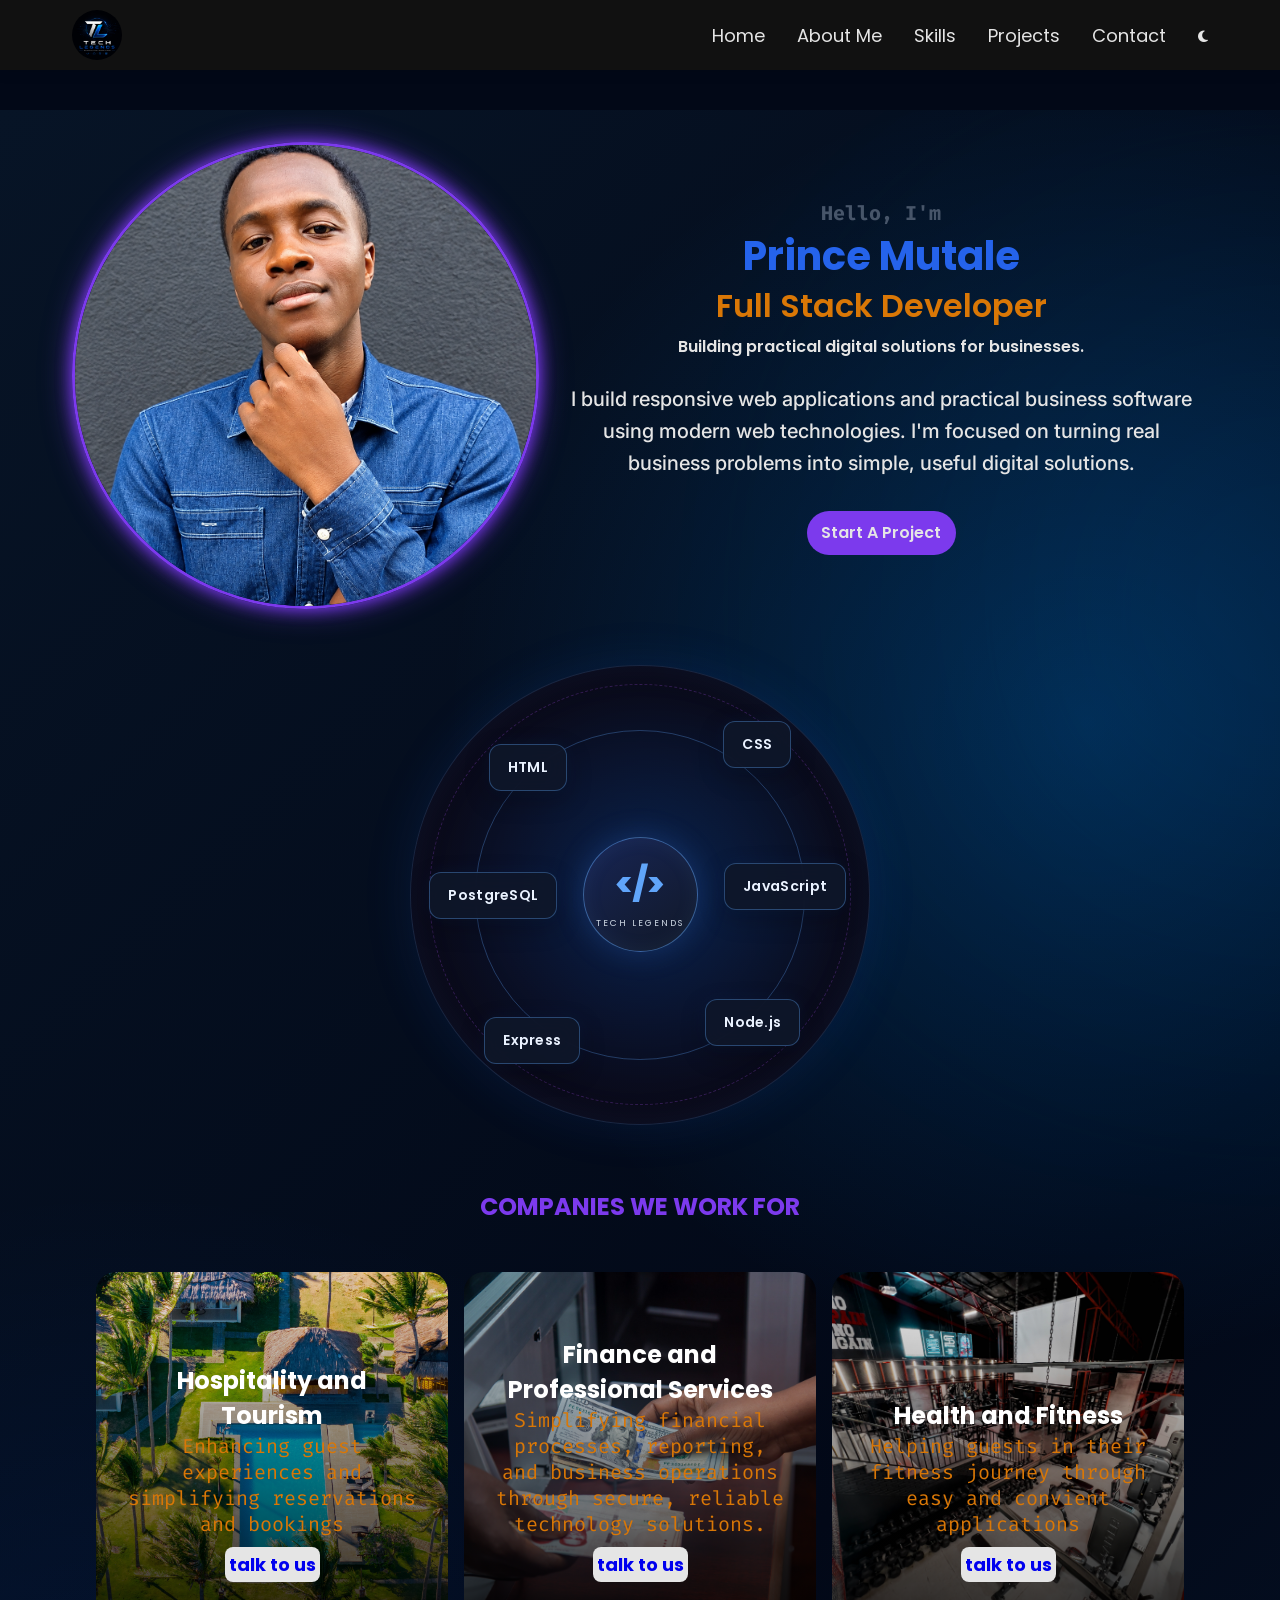
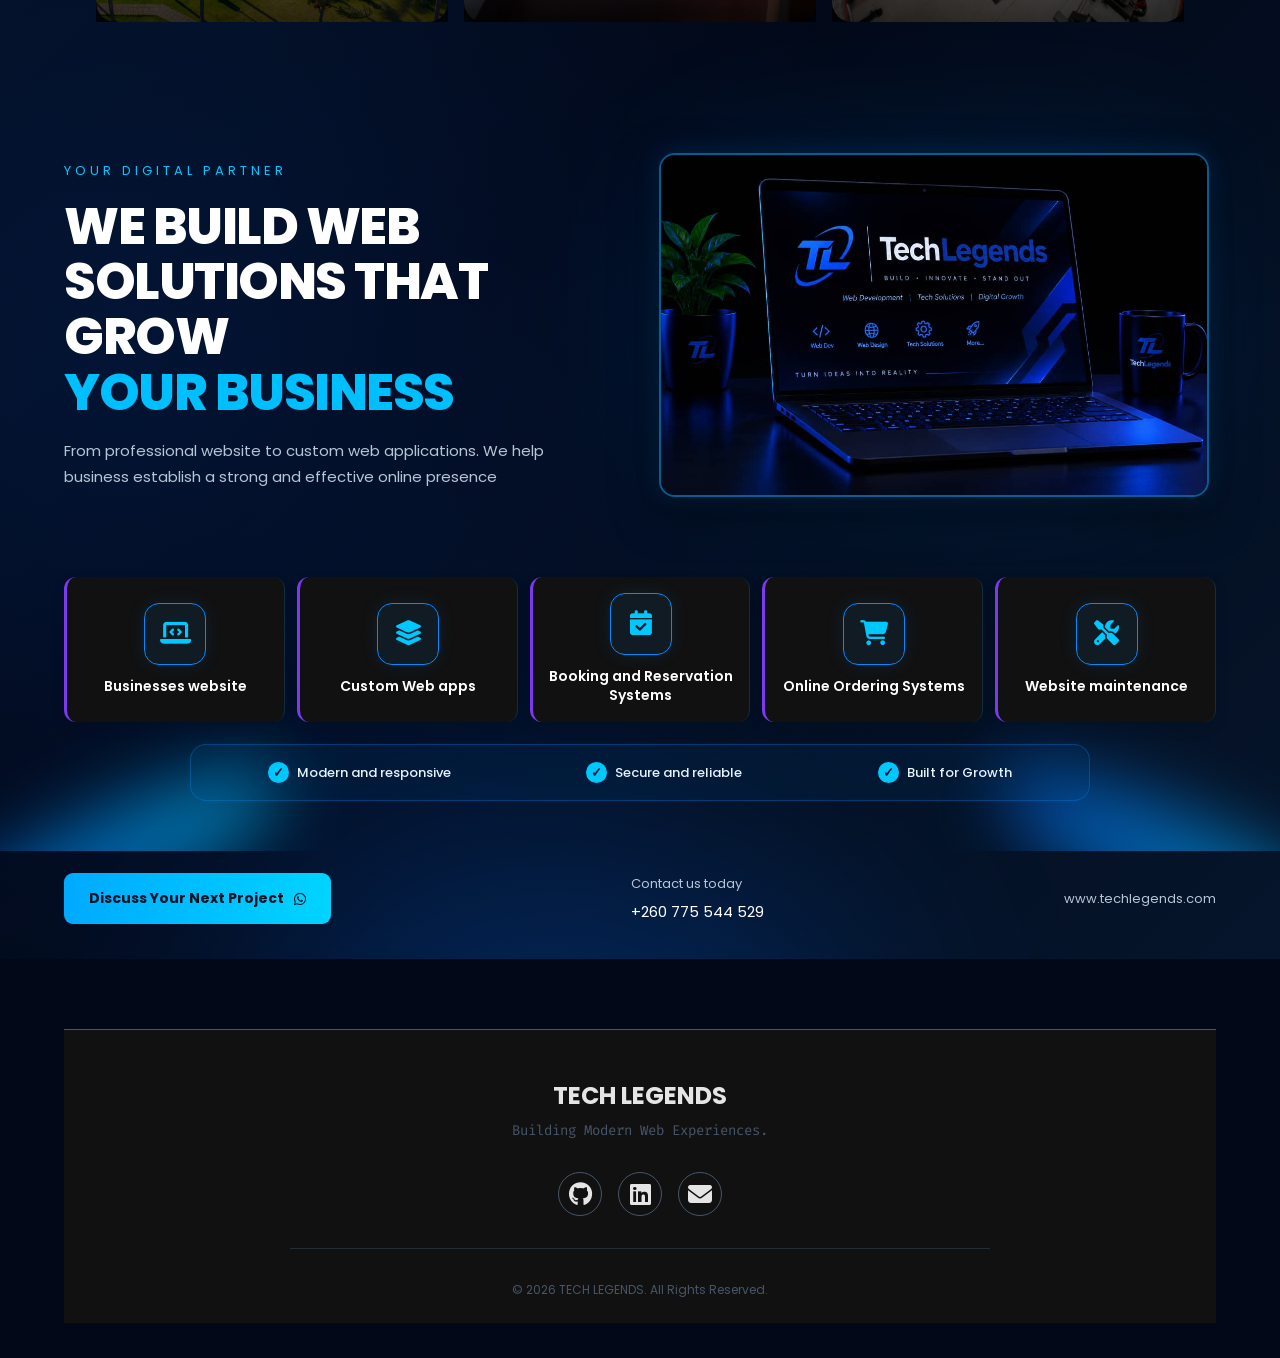
<file: index.html>
<!DOCTYPE html>
<html lang="en">
<head>
    <meta charset="UTF-8">
    <meta name="viewport" content="width=device-width, initial-scale=1.0">

    <!-- Icons -->
    <link
        rel="stylesheet"
        href="https://cdnjs.cloudflare.com/ajax/libs/font-awesome/6.5.2/css/all.min.css"
    >

    <!-- Google Fonts -->
    <link rel="preconnect" href="https://fonts.googleapis.com">
    <link rel="preconnect" href="https://fonts.gstatic.com" crossorigin>

    <link
        href="https://fonts.googleapis.com/css2?family=Inter:wght@400;500;600;700&family=Poppins:wght@500;600;700;800&family=Fira+Code&display=swap"
        rel="stylesheet"
    >

    <!-- Main Stylesheet -->
    <link rel="stylesheet" href="css/style.css">

    <title>Tech Legends | Full Stack Developer</title>
</head>

<body>

    <header id="header"></header>

    <main>

        <section class="hero" aria-labelledby="hero-title">

            <div class="container hero-cont">

                <div class="hero-image">
                    <img
                        src="assets/techlegends.png"
                        alt="Prince Mutale - Tech Legends"
                    >
                </div>

                <div class="hero-text">

                    <p class="hero-greeting">
                        Hello, I'm
                    </p>

                    <h1 id="hero-title" class="hero-title">
                        Prince Mutale
                    </h1>

                    <h2 class="hero-role">
                        Full Stack Developer
                    </h2>

                    <p class="hero-tagline">
                        Building practical digital solutions for businesses.
                    </p>

                    <p class="hero-description">
                        I build responsive web applications and practical
                        business software using modern web technologies.
                        I'm focused on turning real business problems into
                        simple, useful digital solutions.
                    </p>

                    <div class="hero-buttons">
                        <a href="contact.html" class="btn">
                            Start A Project
                        </a>
                    </div>

                </div>

            </div>

        </section>

       
<div class="animation-box container">
    <div class="orbit orbit-one"></div>
    <div class="orbit orbit-two"></div>

    <div class="animation">
        <span class="tech tech-html">HTML</span>
        <span class="tech tech-css">CSS</span>
        <span class="tech tech-js">JavaScript</span>
        <span class="tech tech-node">Node.js</span>
        <span class="tech tech-express">Express</span>
        <span class="tech tech-postgres">PostgreSQL</span>
    </div>

    <div class="orbit-center">
        <span>&lt;/&gt;</span>
        <small>TECH LEGENDS</small>
    </div>
</div>
       
<section class="industry container">

    <div class="industry-intro">

        <h1>COMPANIES WE WORK FOR</h1>

    </div>

    <div class="industry-box">

        
    </div>


</section>

   <section class="advert">

            <div class="main-content">

                <div class="details">

                    <p>Your Digital Partner</p>
                    <h2>WE BUILD WEB SOLUTIONS THAT GROW<span>YOUR BUSINESS</span></h2>
                    <p>From professional website to custom web applications. We help business establish a strong and effective online presence</p>

                </div>

                <div class="details-img">
                    <img src="assets/tech-post.jpeg" alt="tech legends black background with navy blue text logo">
                </div>

            </div>
        </section>

        <section class="sub-section">

            <div class="sub-imgs">

                <div class="card">

                     <i class="fa-solid fa-laptop-code"></i>
                    Businesses website

                </div>

                <div class="card">

                    <i class="fa-solid fa-layer-group"></i>
                    Custom Web apps
                    
                </div>

                <div class="card">

                    <i class="fa-solid fa-calendar-check"></i>
                    Booking and Reservation Systems
                    
                </div>

                <div class="card">

                    <i class="fa-solid fa-cart-shopping"></i>
                    Online Ordering Systems
                    
                </div>

                <div class="card">

                    <i class="fa-solid fa-screwdriver-wrench"></i>
                    Website maintenance
                    
                </div>
                

            </div>

            <div class="sub-footer">

                <p>Modern and responsive</p>
                <p>Secure and reliable</p>
                <p>Built for Growth</p>
            </div>

        </section>

        <footer>

            <div class="footer-data">

                <a
    href="https://wa.me/260775544529?text=Hello%20Tech%20Legends,%20I%20am%20interested%20in%20your%20web%20development%20services."
    target="_blank"
    rel="noopener noreferrer"
    class="cta-btn"
>
    Discuss Your Next Project
    <i class="fa-brands fa-whatsapp"></i>
</a>

                <p>Contact us today<span>+260 775 544 529</span></p>
                <p>www.techlegends.com</p>

            </div>
        </footer>
    </main>

    <footer id="footer"></footer>

    <script type="module" src="js/main.js"></script>

</body>
</html>
</file>
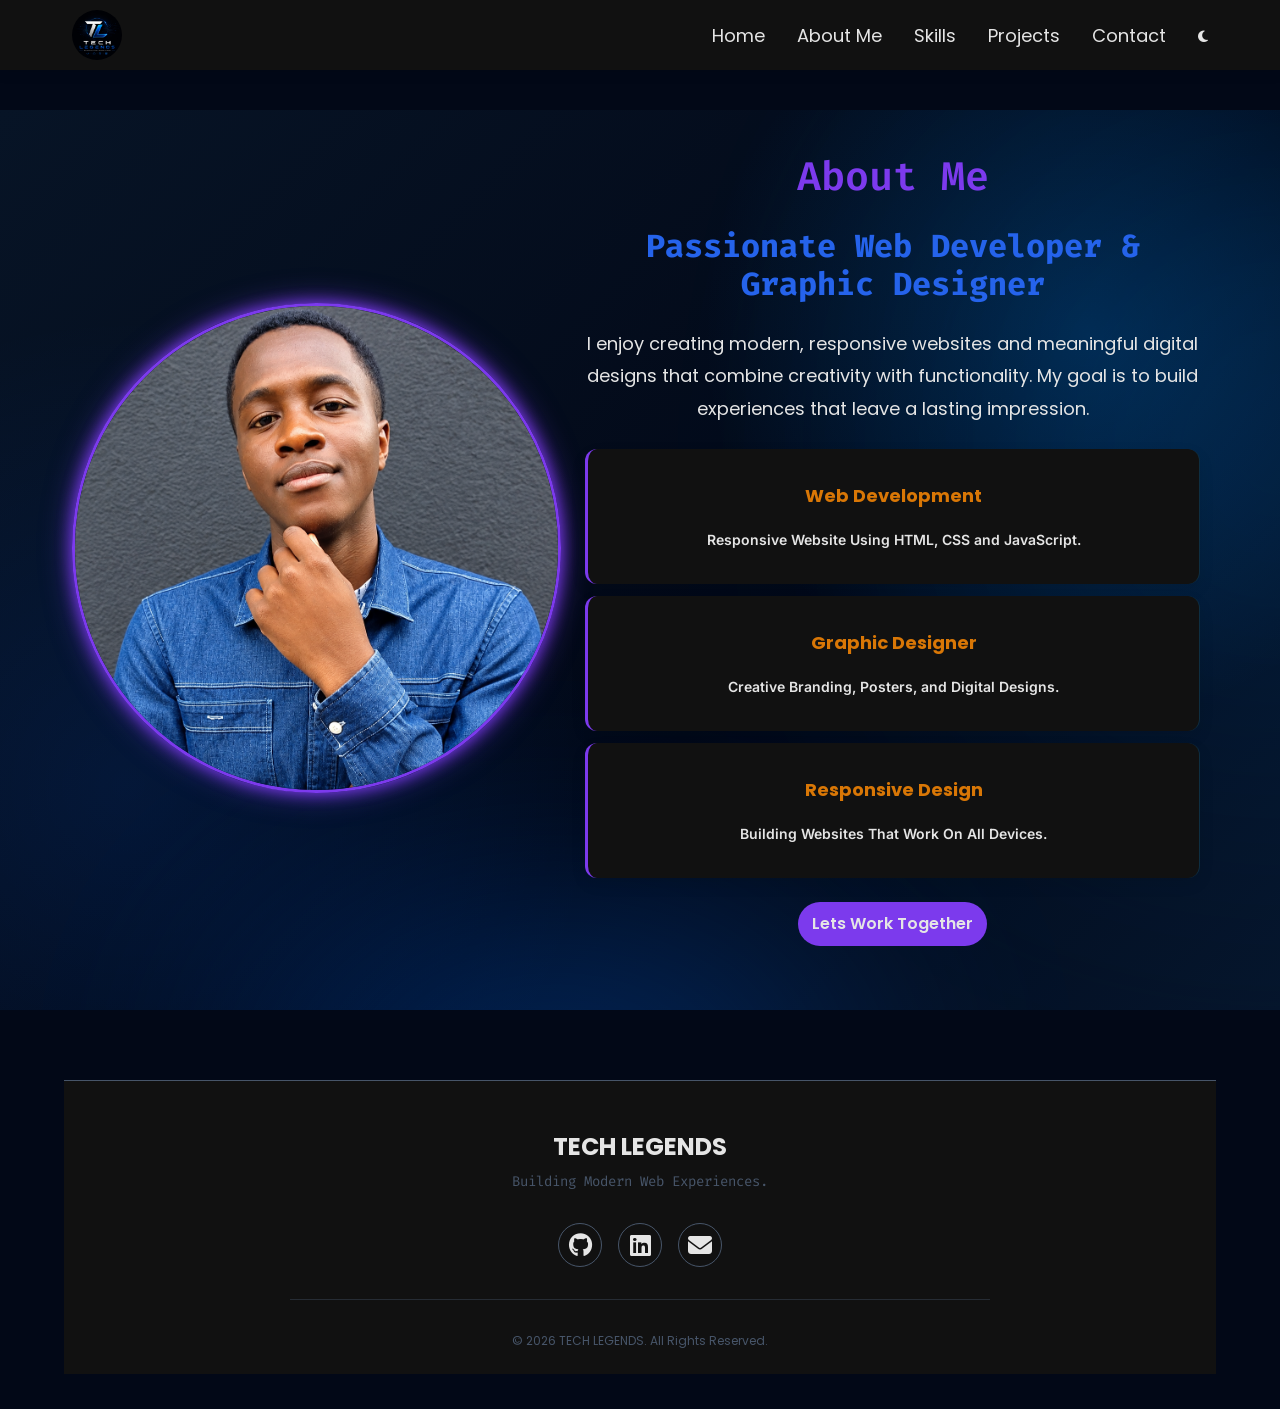
<file: about.html>
<!DOCTYPE html>
<html lang="en">
<head>
    <meta charset="UTF-8">
    <meta name="viewport" content="width=device-width, initial-scale=1.0">
    <link rel="preconnect" href="https://fonts.googleapis.com">
    <link rel="preconnect" href="https://fonts.gstatic.com" crossorigin>
    <link href="https://fonts.googleapis.com/css2?family=Inter:wght@400;500;600;700&family=Poppins:wght@500;600;700;800&family=Fira+Code&display=swap" rel="stylesheet">
    <link rel="stylesheet" href="css/style.css">
    <link rel="stylesheet"
href="https://cdnjs.cloudflare.com/ajax/libs/font-awesome/6.7.2/css/all.min.css">
    <title>Legends Portifolio</title>
</head>
<body>
    
    <header id="header"></header>


    <main>
        
        <section class="hero" id="about">

           <div class="container hero-cont">

             <div class="about-img">

                <img src="assets/techlegends1.png" alt="about me pic">

            </div>

            <div class="about-content">

               <p class="section-tag">About Me</p>

               <h2 id="about-header">Passionate Web Developer & Graphic Designer</h2>

               <p class="about-text">

                I enjoy creating modern, responsive websites and meaningful
                digital designs that combine creativity with functionality.
                My goal is to build experiences that leave a lasting impression.

               </p>

               <div class="about-skills">

                <div class="skill card">
                    <h3>Web Development</h3>
                    <p>Responsive Website Using HTML, CSS and JavaScript.</p>
                </div>

                <div class="skill card">
                    <h3>Graphic Designer</h3>
                    <p>Creative Branding, Posters, and Digital Designs.</p>
                </div>

                 <div class="skill card">
                    <h3>Responsive Design</h3>
                    <p>Building Websites That Work On All Devices.</p>
                </div>

               </div>

               <a href="contact.html" class="btn">Lets Work Together</a>
            </div>

           </div>

        </section>

    </main>

    
    <footer id="footer"></footer>






    <script type="module" src="js/main.js"></script>
</body>
</html>
</file>
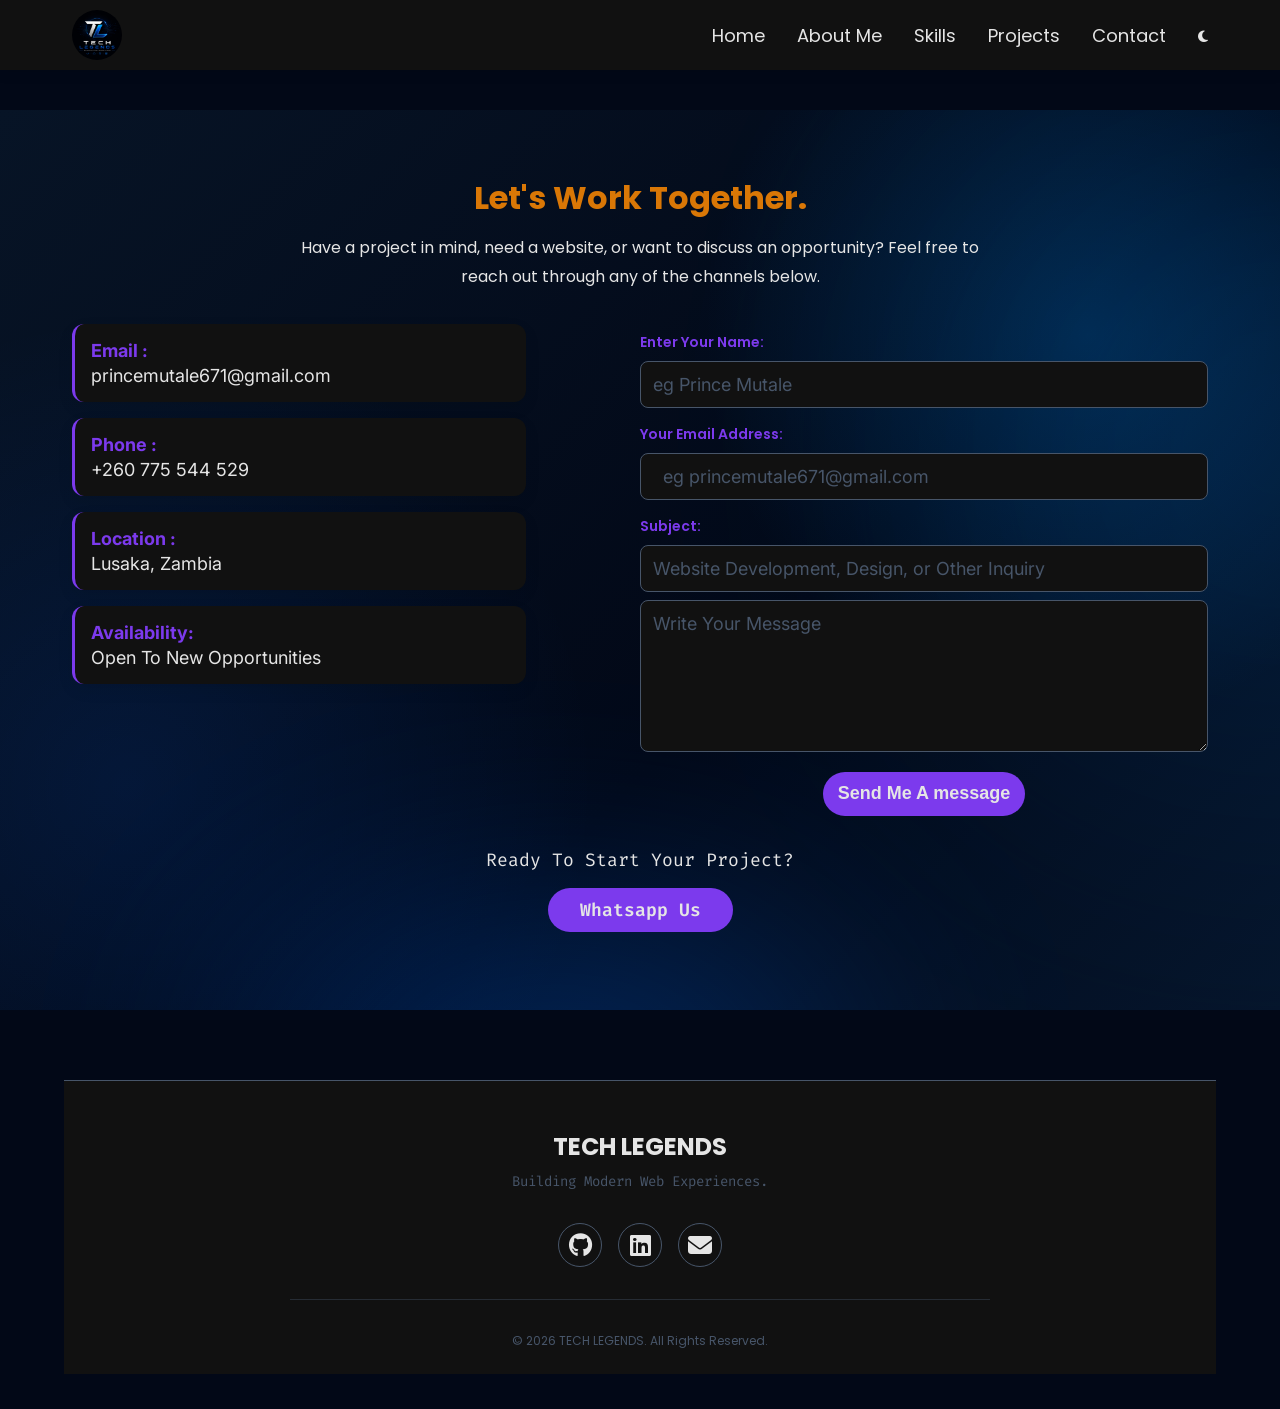
<file: contact.html>
<!DOCTYPE html>
<html lang="en">
<head>
    <meta charset="UTF-8">
    <meta name="viewport" content="width=device-width, initial-scale=1.0">
    <link rel="preconnect" href="https://fonts.googleapis.com">
    <link rel="preconnect" href="https://fonts.gstatic.com" crossorigin>
    <link href="https://fonts.googleapis.com/css2?family=Inter:wght@400;500;600;700&family=Poppins:wght@500;600;700;800&family=Fira+Code&display=swap" rel="stylesheet">
    <link rel="stylesheet"
          href="https://cdnjs.cloudflare.com/ajax/libs/font-awesome/6.7.2/css/all.min.css">
     <link rel="stylesheet" href="css/style.css">
    <title>Legends Portifolio</title>
</head>
<body>
    
    <header id="header"></header>


    <main>
        
        <section class="container contact">

            <div class="contact-cont">

                <div class="contact-header">

                    <h1>Let's Work Together.</h1>

                    <p>Have a project in mind, need a website, or want to discuss an opportunity? 
                        Feel free to reach out through any of the channels below.</p>

                </div>

                <div class="contact-content">

                    <div class="contact-infor">

                    <ul>
                        <li>
                            <strong>Email :</strong>
                            <p>princemutale671@gmail.com</p>
                        </li>

                        <li>
                            <strong>Phone :</strong>
                            <p>+260 775 544 529</p>
                        </li>

                        <li>
                            <strong>Location :</strong>
                            <p>Lusaka, Zambia</p>
                        </li>

                        <li>
                            <strong>Availability:</strong>
                            <p>Open To New Opportunities</p>
                        </li>

                    </ul>
                </div>

                <div class="contact-form">

                    <form id="form">

                        <label for="name">Enter Your Name:</label>
                        <input type="text" id="name" name="name" placeholder="eg Prince Mutale">

                        <label for="email">Your Email Address:</label>
                        <input type="email" id="email" placeholder="  eg princemutale671@gmail.com" name="email" required>

                        <label for="subject">Subject:</label>
                        <input type="text" id="subject" name="subject" placeholder="Website Development, Design, or Other Inquiry" required>

                        <textarea 
                             id="message"
                             rows="6"
                             placeholder="Write Your Message"
                             name="message"
                             required></textarea>

                        <button type="submit" class="btn contact-btn">Send Me A message</button>

                    </form>

                </div>

                </div>

                <div class="contact-cta">

                    <p>Ready To Start Your Project?</p>

                    <a href="https://wa.me/260775544529?text=Hello%20TECH%20LEGENDS,%20I%20came%20across%20your%20portfolio%20and%20I%20would%20like%20to%20discuss%20a%20website%20project.">Whatsapp Us</a>
                </div>

            </div>
        </section>

    </main>




    
    <footer id="footer"></footer>


    <script type="module" src="js/main.js"></script>
</body>
</html>
</file>
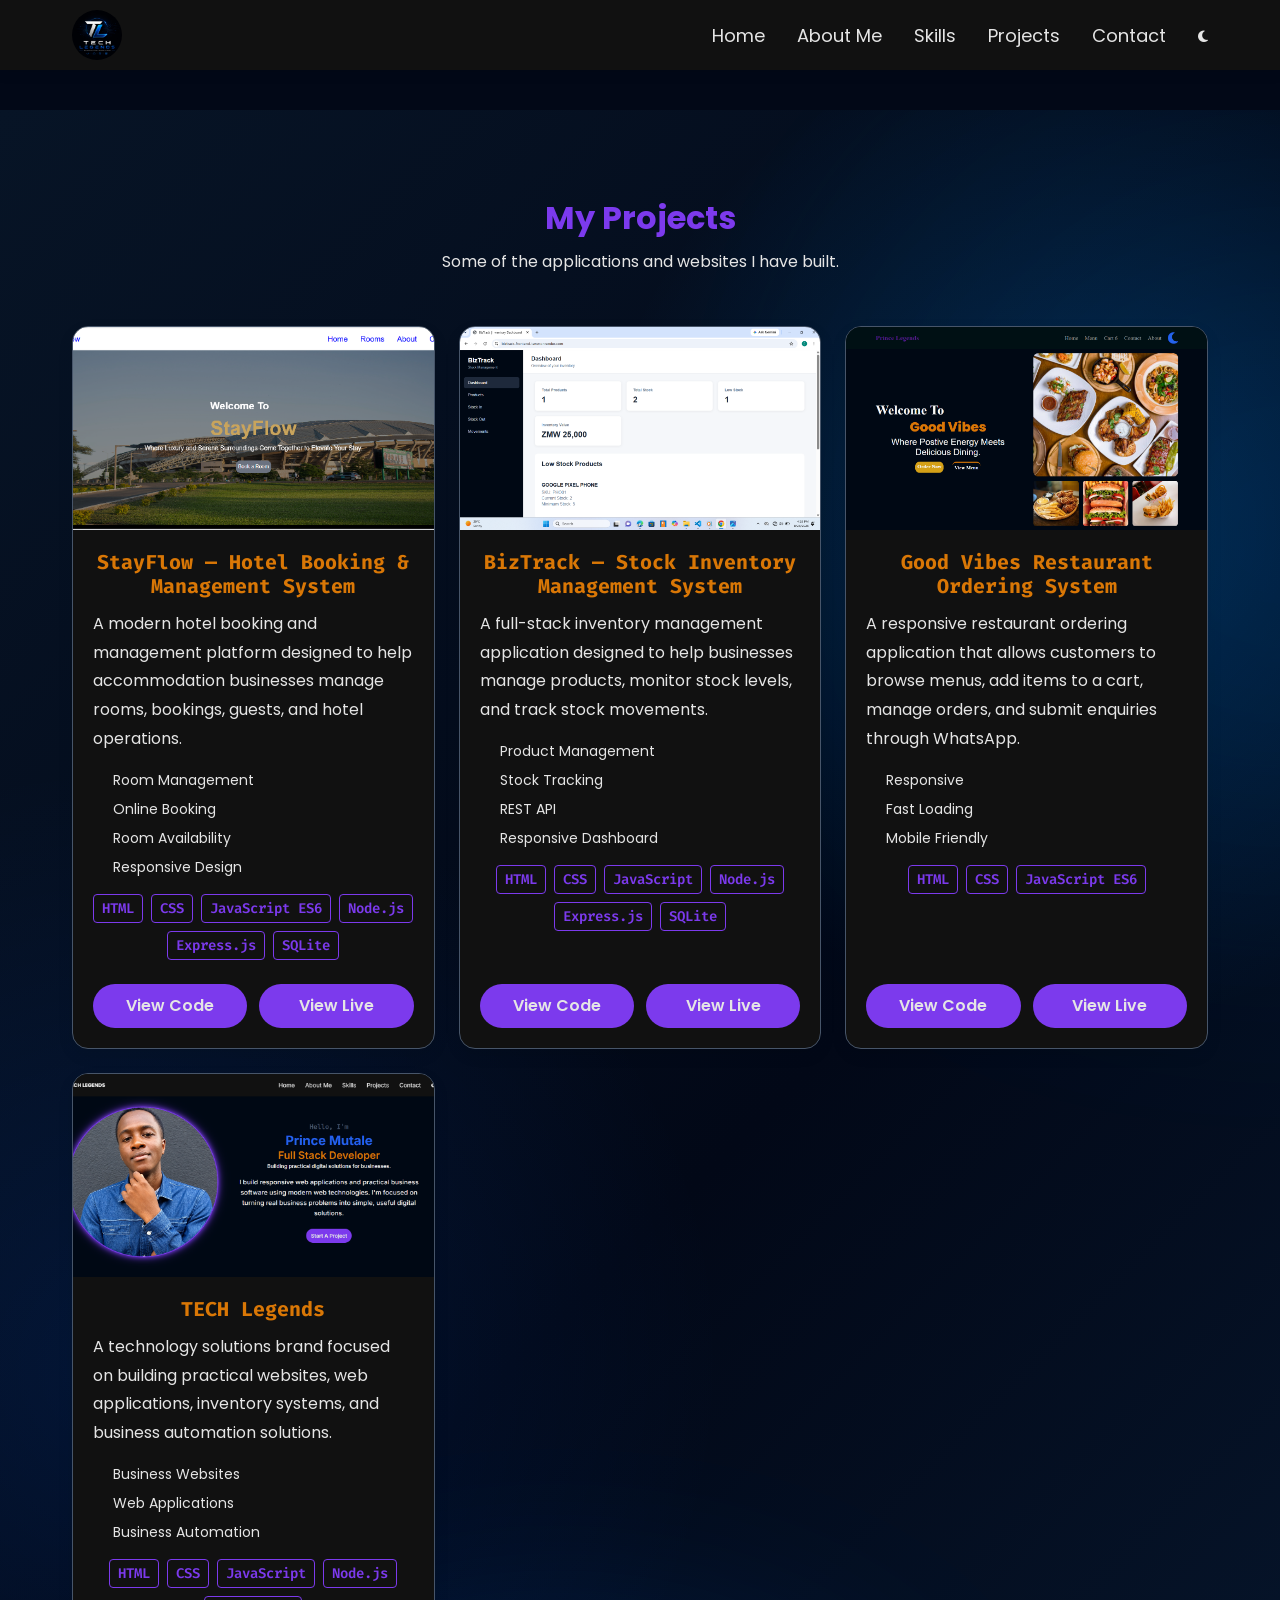
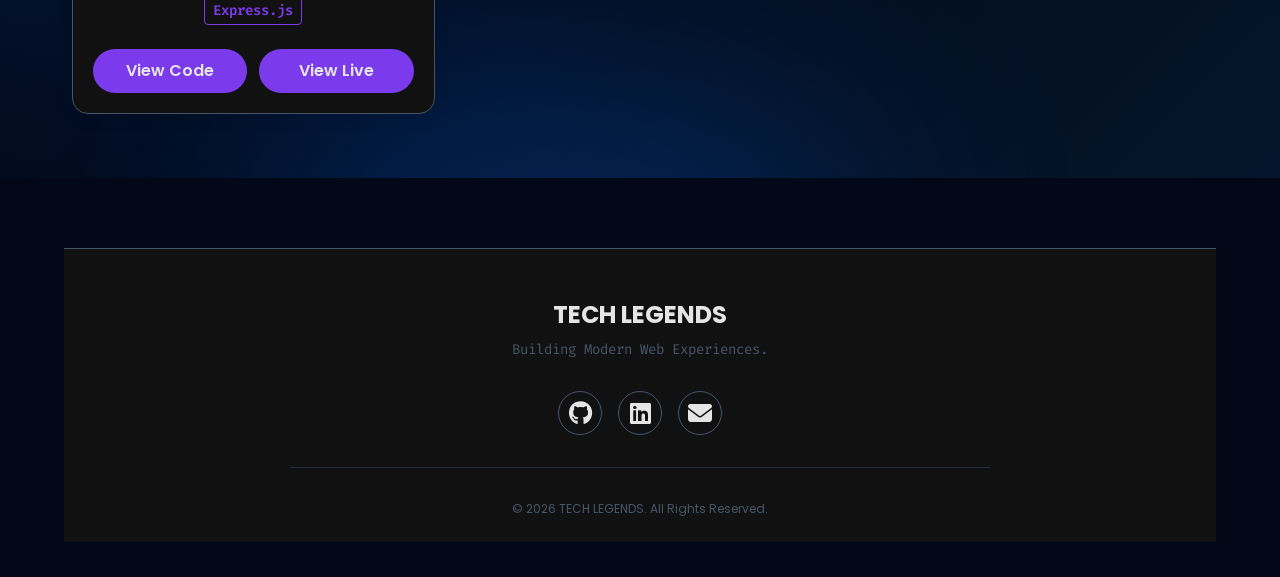
<file: project.html>
<!DOCTYPE html>
<html lang="en">
<head>
    <meta charset="UTF-8">
    <meta name="viewport" content="width=device-width, initial-scale=1.0">
    <link rel="preconnect" href="https://fonts.googleapis.com">
    <link rel="preconnect" href="https://fonts.gstatic.com" crossorigin>
    <link href="https://fonts.googleapis.com/css2?family=Inter:wght@400;500;600;700&family=Poppins:wght@500;600;700;800&family=Fira+Code&display=swap" rel="stylesheet">
    <link rel="stylesheet"
href="https://cdnjs.cloudflare.com/ajax/libs/font-awesome/6.7.2/css/all.min.css">
     <link rel="stylesheet" href="css/style.css">
    <title>Legends Portifolio</title>
</head>
<body>
    
    <header id="header"></header>


    <main>
        

       <section class="projects">

    <div class="container projects-cont">

        <header class="projects-header">

            <h1>My Projects</h1>

            <p>
                Some of the applications and websites I have built.
            </p>

        </header>

        <div
            class="projects-grid"
            id="projects"
        ></div>

    </div>

</section>


    </main>


    
    <footer id="footer"></footer>





    <script type="module" src="js/main.js"></script>
</body>
</html>
</file>
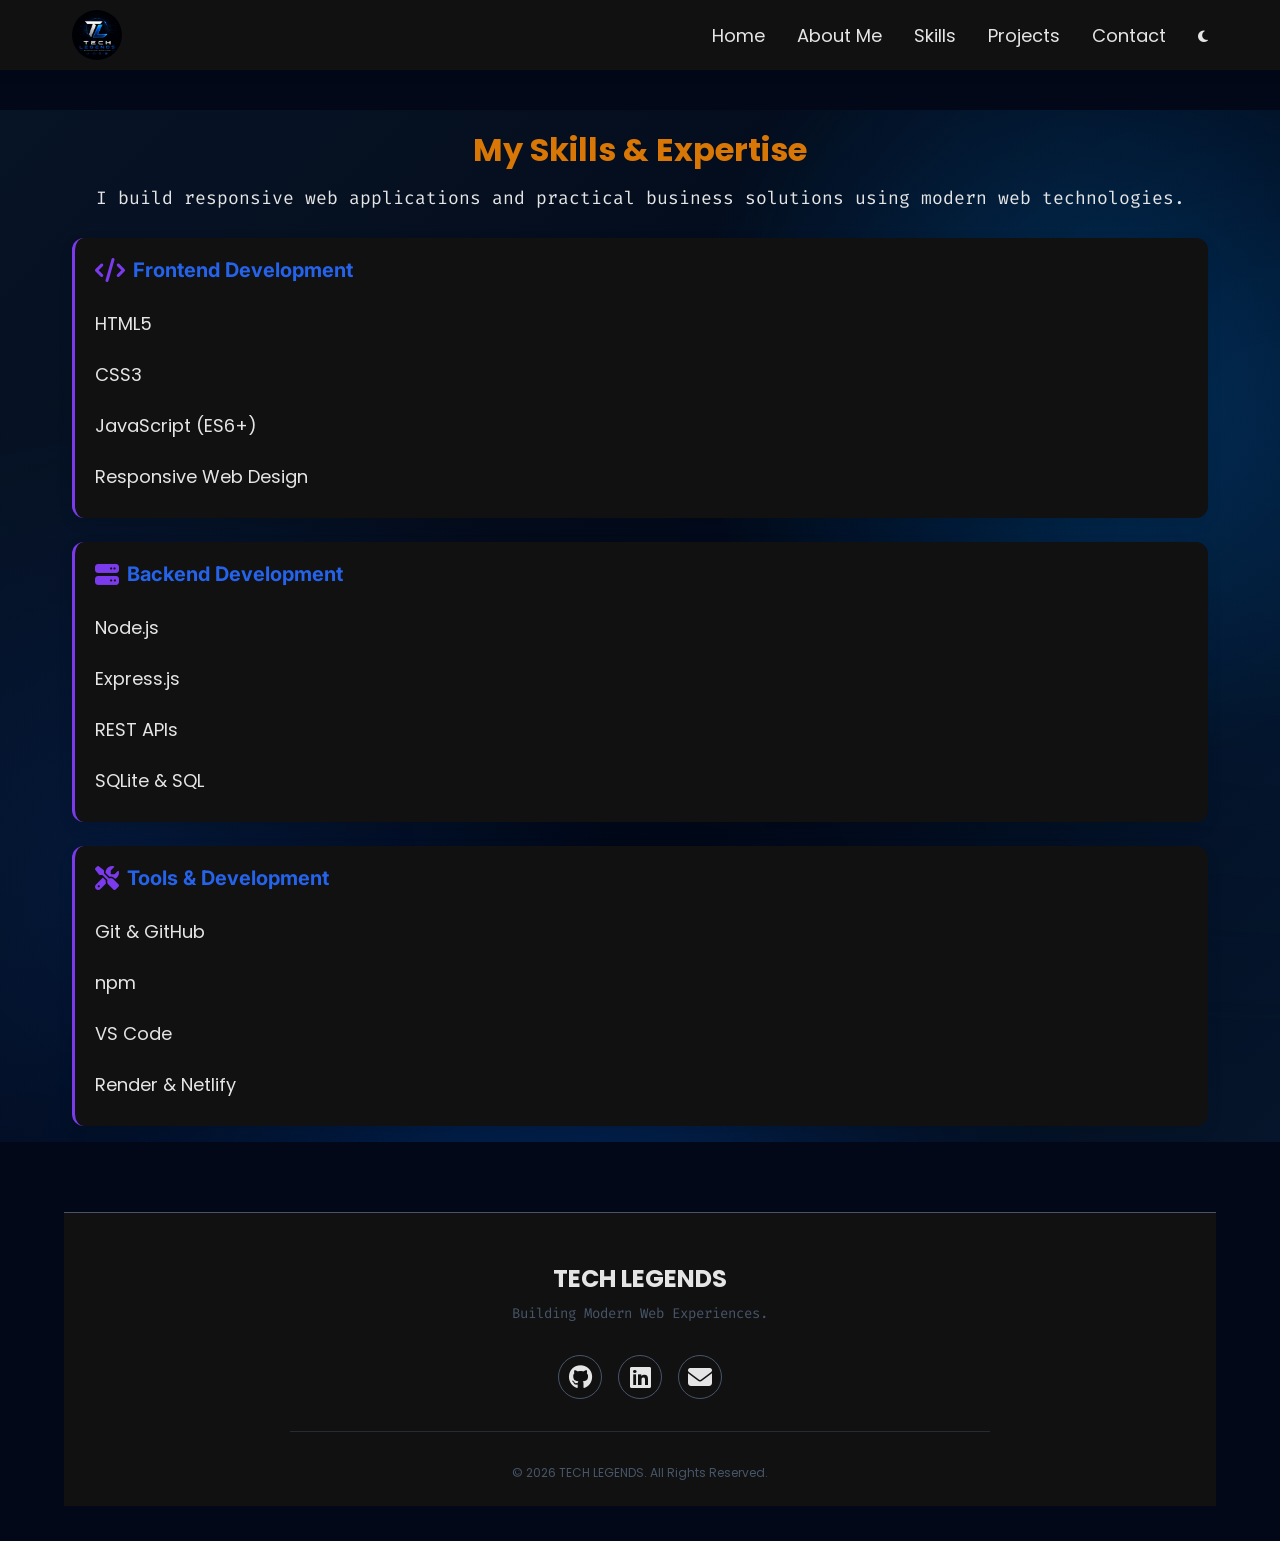
<file: skills.html>
<!DOCTYPE html>
<html lang="en">
<head>
    <meta charset="UTF-8">
    <meta name="viewport" content="width=device-width, initial-scale=1.0">
    <link rel="preconnect" href="https://fonts.googleapis.com">
    <link rel="preconnect" href="https://fonts.gstatic.com" crossorigin>
    <link href="https://fonts.googleapis.com/css2?family=Inter:wght@400;500;600;700&family=Poppins:wght@500;600;700;800&family=Fira+Code&display=swap" rel="stylesheet">
    <link rel="stylesheet"href="https://cdnjs.cloudflare.com/ajax/libs/font-awesome/6.7.2/css/all.min.css">
     <link rel="stylesheet" href="css/style.css">
    <title>Legends Portifolio</title>
</head>
<body>
    
    <header id="header"></header>


    <main>
        
       <section class="skills-section">

    <div class="container skills-cont">

        <div class="section-header">

            <h2 class="skill-tag">My Skills & Expertise</h2>

            <p class="skill-des">
                I build responsive web applications and practical business solutions
                using modern web technologies.
            </p>

        </div>


        <!-- Frontend Development -->

        <div class="skill-card">

            <div class="card-header">

                <i class="fa-solid fa-code"></i>

                <h3>Frontend Development</h3>

            </div>

            <div class="skill-item">
                <div class="skill-info">
                    <span>HTML5</span>
                </div>
            </div>

            <div class="skill-item">
                <div class="skill-info">
                    <span>CSS3</span>
                </div>
            </div>

            <div class="skill-item">
                <div class="skill-info">
                    <span>JavaScript (ES6+)</span>
                </div>
            </div>

            <div class="skill-item">
                <div class="skill-info">
                    <span>Responsive Web Design</span>
                </div>
            </div>

        </div>


        <!-- Backend Development -->

        <div class="skill-card">

            <div class="card-header">

                <i class="fa-solid fa-server"></i>

                <h3>Backend Development</h3>

            </div>

            <div class="skill-item">
                <div class="skill-info">
                    <span>Node.js</span>
                </div>
            </div>

            <div class="skill-item">
                <div class="skill-info">
                    <span>Express.js</span>
                </div>
            </div>

            <div class="skill-item">
                <div class="skill-info">
                    <span>REST APIs</span>
                </div>
            </div>

            <div class="skill-item">
                <div class="skill-info">
                    <span>SQLite & SQL</span>
                </div>
            </div>

        </div>


        <!-- Tools & Deployment -->

        <div class="skill-card">

            <div class="card-header">

                <i class="fa-solid fa-screwdriver-wrench"></i>

                <h3>Tools & Development</h3>

            </div>

            <div class="skill-item">
                <div class="skill-info">
                    <span>Git & GitHub</span>
                </div>
            </div>

            <div class="skill-item">
                <div class="skill-info">
                    <span>npm</span>
                </div>
            </div>

            <div class="skill-item">
                <div class="skill-info">
                    <span>VS Code</span>
                </div>
            </div>

            <div class="skill-item">
                <div class="skill-info">
                    <span>Render & Netlify</span>
                </div>
            </div>

        </div>

    </div>

</section>

    </main>

    
    <footer id="footer"></footer>






    <script type="module" src="js/main.js"></script>
</body>
</html>
</file>
<file: css/style.css>
/* =================================
   CORE
================================= */

@import url("./reset.css");
@import url("./variables.css");
@import url("./layout.css");
@import url("./component.css");


/* =================================
   PAGES
================================= */

@import url("./pages/home.css");
@import url("./pages/about.css");
@import url("./pages/contact.css");
@import url("./pages/project.css");
@import url("./pages/skills.css");


/* =================================
   RESPONSIVE
================================= */

@import url("./responsive.css");
</file>
